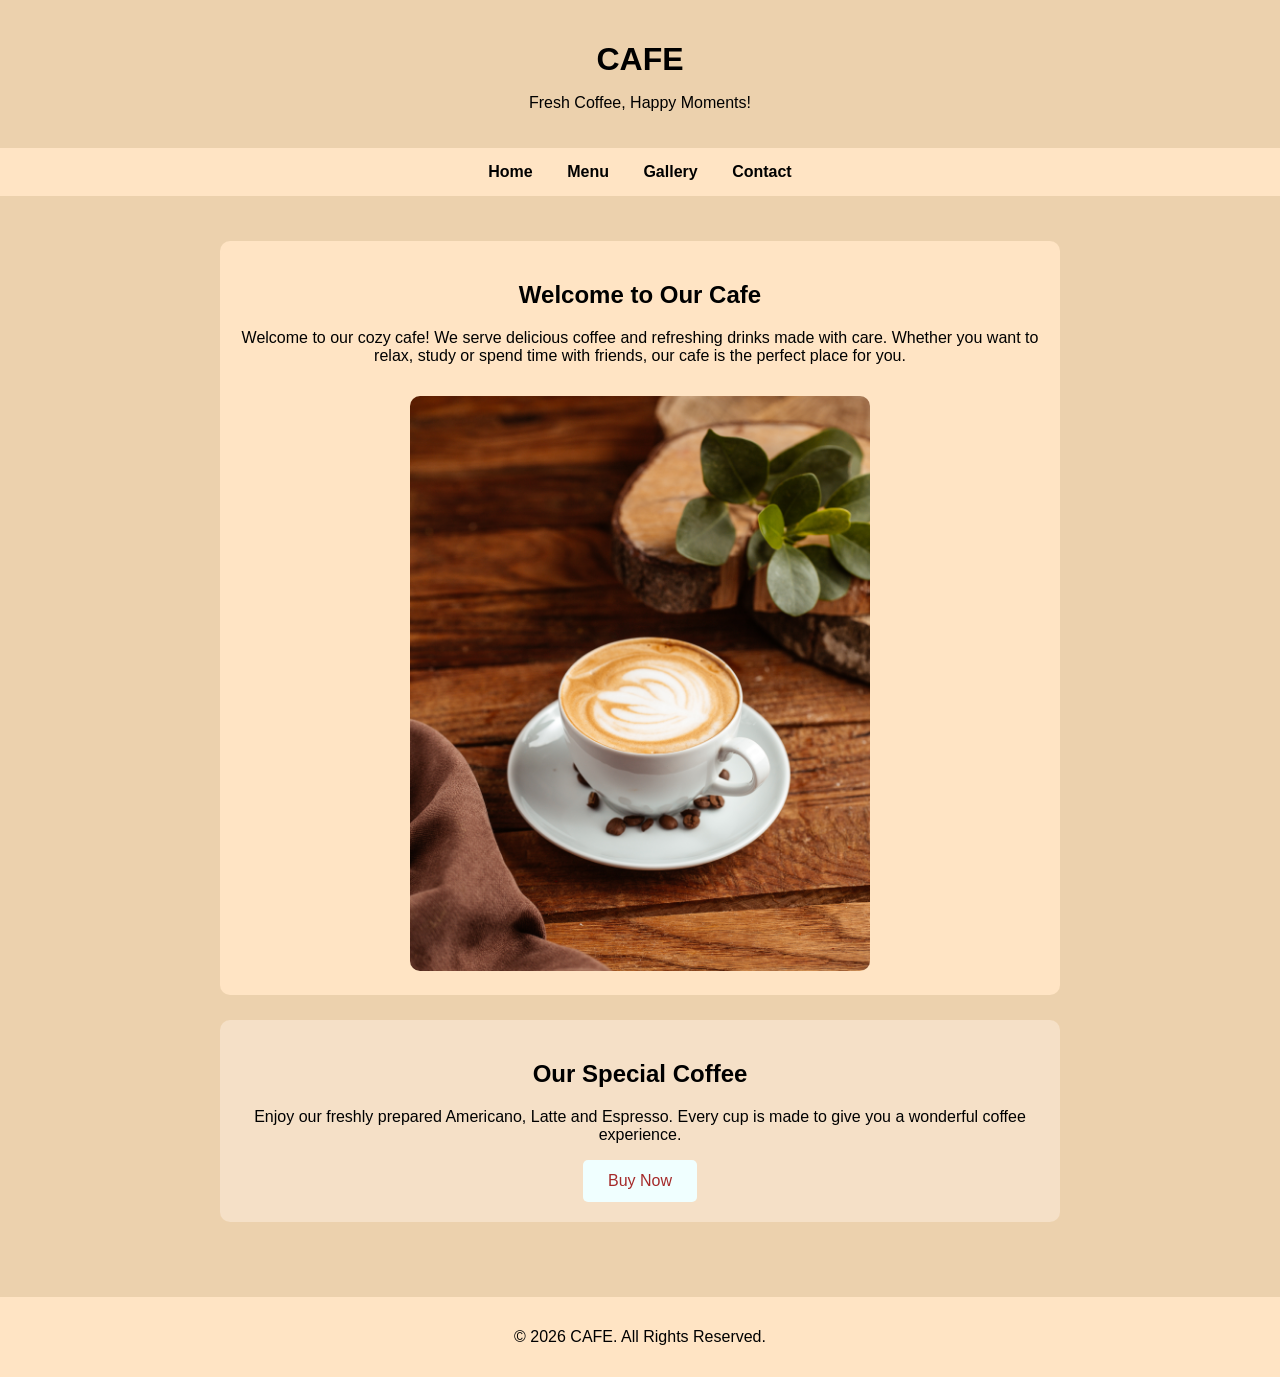
<file: index.html>
<!DOCTYPE html>
<html lang="en">

<head>
    <meta charset="UTF-8">
    <meta name="viewport" content="width=device-width, initial-scale=1.0">
    <title>Cafe - Home</title>
    <link rel="stylesheet" href="style.css">
</head>

<body>

    <header>
        <h1>CAFE</h1>
        <p>Fresh Coffee, Happy Moments!</p>
    </header>

    <nav>
        <a href="index.html">Home</a>
        <a href="menu.html">Menu</a>
        <a href="gallery.html">Gallery</a>
        <a href="contact.html">Contact</a>
    </nav>

    <main>

        <section class="welcome-section">
            <h2>Welcome to Our Cafe</h2>

            <p>
                Welcome to our cozy cafe! We serve delicious coffee
                and refreshing drinks made with care. Whether you
                want to relax, study or spend time with friends,
                our cafe is the perfect place for you.
            </p>

            <img src="coffee photo/Coffee.jpg.jpg"
                 alt="A cup of freshly prepared coffee"
                 class="home-image">
        </section>

        <section class="featured-section">
            <h2>Our Special Coffee</h2>

            <p>
                Enjoy our freshly prepared Americano, Latte
                and Espresso. Every cup is made to give you
                a wonderful coffee experience.
            </p>

            <button onclick="buyNow()">Buy Now</button>
        </section>

    </main>

    <footer>
        <p>© 2026 CAFE. All Rights Reserved.</p>
    </footer>

    <script>
        function buyNow() {
            window.alert("Thank you for visiting our cafe! Orders are coming soon.");
        }
    </script>

</body>
</html>
</file>
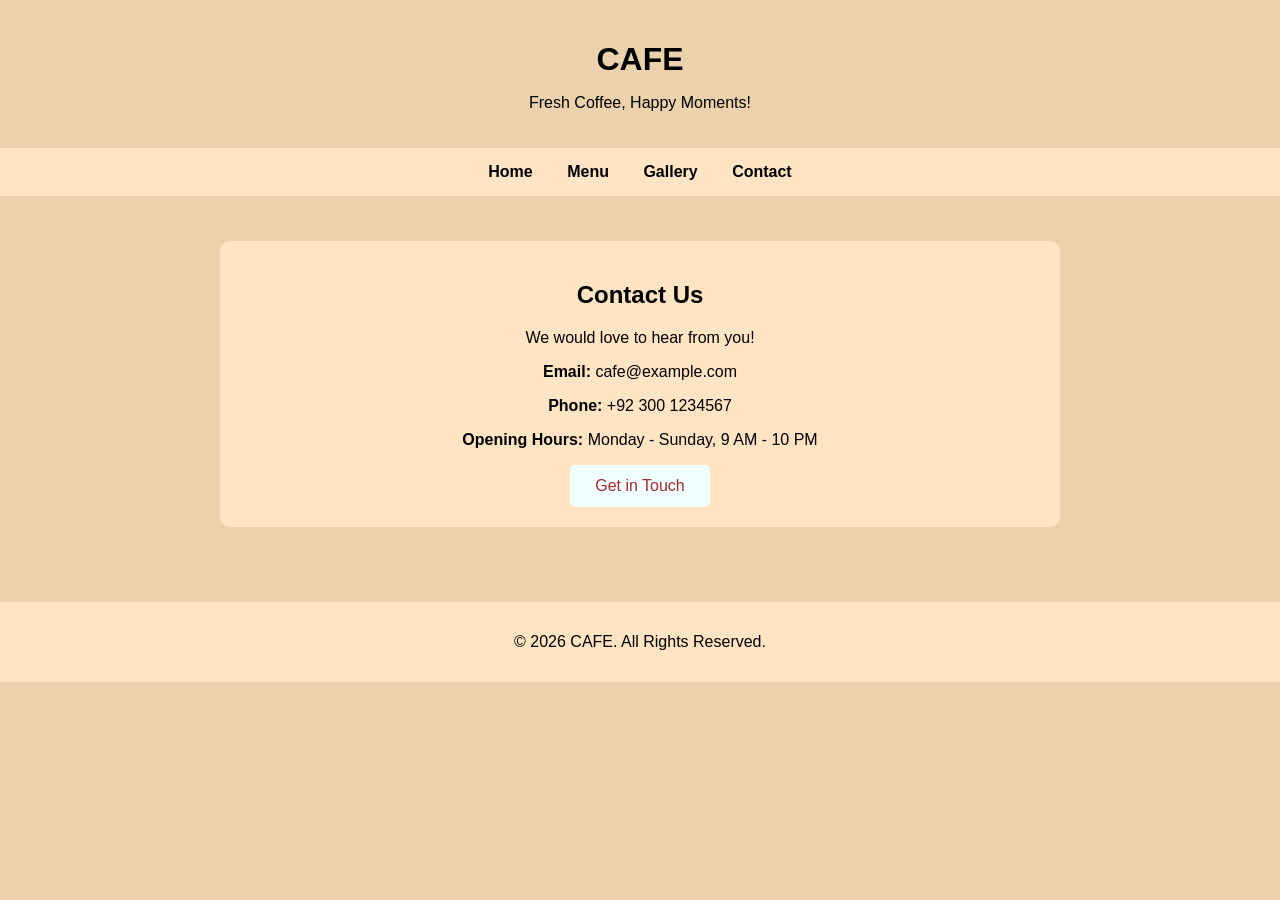
<file: contact.html>
<!DOCTYPE html>
<html lang="en">

<head>
    <meta charset="UTF-8">
    <meta name="viewport" content="width=device-width, initial-scale=1.0">
    <title>Cafe - Contact</title>
    <link rel="stylesheet" href="style.css">
</head>

<body>

    <header>
        <h1>CAFE</h1>
        <p>Fresh Coffee, Happy Moments!</p>
    </header>

    <nav>
        <a href="index.html">Home</a>
        <a href="menu.html">Menu</a>
        <a href="gallery.html">Gallery</a>
        <a href="contact.html">Contact</a>
    </nav>

    <main>
        <section class="welcome-section">
            <h2>Contact Us</h2>
            <p>We would love to hear from you!</p>

            <p><strong>Email:</strong> cafe@example.com</p>
            <p><strong>Phone:</strong> +92 300 1234567</p>
            <p><strong>Opening Hours:</strong> Monday - Sunday, 9 AM - 10 PM</p>

            <button onclick="contactMessage()">Get in Touch</button>
        </section>
    </main>

    <footer>
        <p>© 2026 CAFE. All Rights Reserved.</p>
    </footer>

    <script>
        function contactMessage() {
            window.alert("Thank you for contacting our cafe!");
        }
    </script>

</body>
</html>
</file>
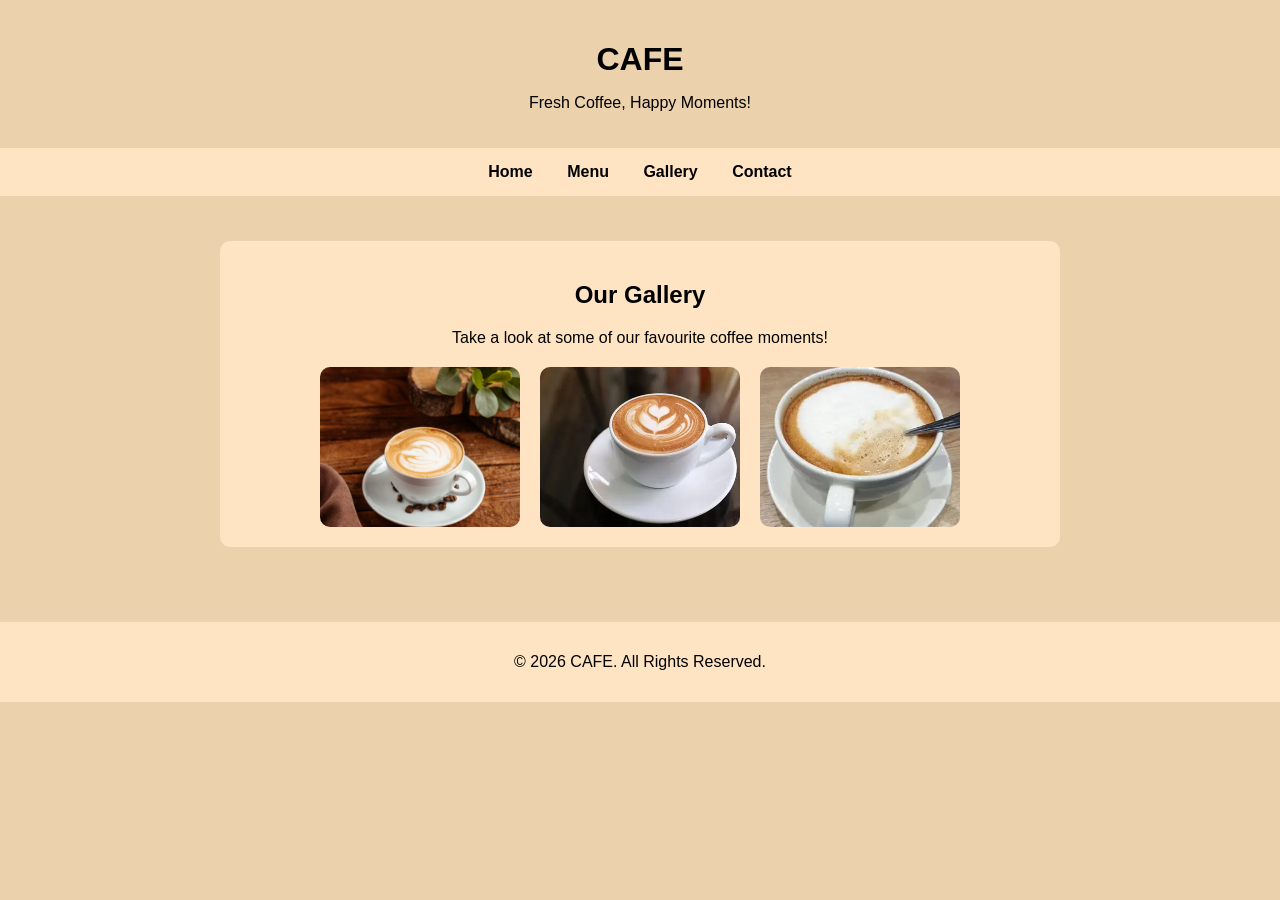
<file: gallery.html>
<!DOCTYPE html>
<html lang="en">

<head>
    <meta charset="UTF-8">
    <meta name="viewport" content="width=device-width, initial-scale=1.0">
    <title>Cafe - Gallery</title>
    <link rel="stylesheet" href="style.css">
</head>

<body>

    <header>
        <h1>CAFE</h1>
        <p>Fresh Coffee, Happy Moments!</p>
    </header>

    <nav>
        <a href="index.html">Home</a>
        <a href="menu.html">Menu</a>
        <a href="gallery.html">Gallery</a>
        <a href="contact.html">Contact</a>
    </nav>

    <main>
        <section class="welcome-section">
            <h2>Our Gallery</h2>
            <p>Take a look at some of our favourite coffee moments!</p>

        
            <div class="gallery-container">
    <img src="coffee photo/Coffee.jpg.jpg" alt="Fresh coffee">
    <img src="coffee photo/Latte.jpg.webp" alt="Delicious latte">
    <img src="coffee photo/Cappuccino.jpg.jpg" alt="Creamy cappuccino">
</div>
        </section>
    </main>

    <footer>
        <p>© 2026 CAFE. All Rights Reserved.</p>
    </footer>

</body>
</html>
</file>
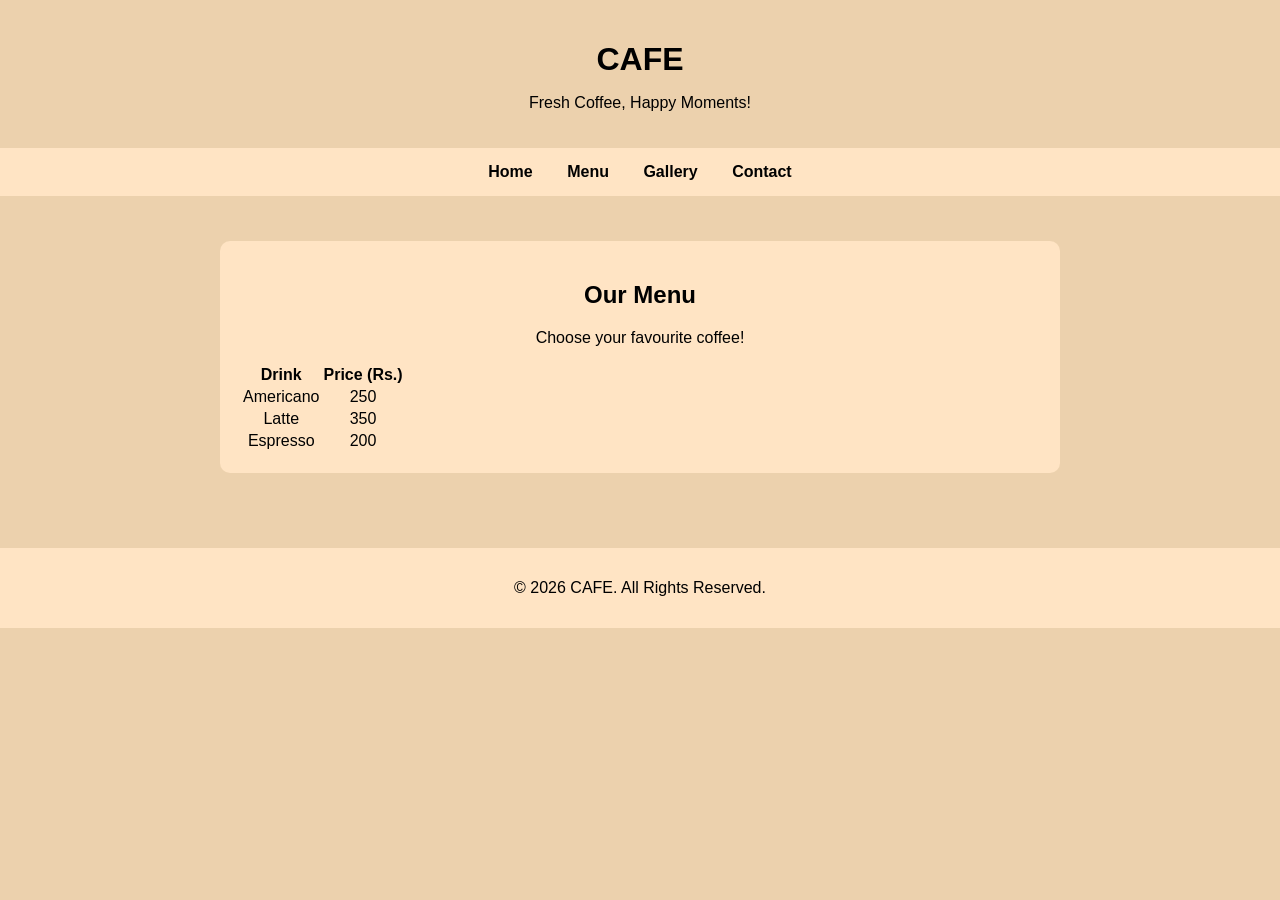
<file: menu.html>
<!DOCTYPE html>
<html lang="en">

<head>
    <meta charset="UTF-8">
    <meta name="viewport" content="width=device-width, initial-scale=1.0">
    <title>Cafe - Menu</title>
    <link rel="stylesheet" href="style.css">
</head>

<body>

    <header>
        <h1>CAFE</h1>
        <p>Fresh Coffee, Happy Moments!</p>
    </header>

    <nav>
        <a href="index.html">Home</a>
        <a href="menu.html">Menu</a>
        <a href="gallery.html">Gallery</a>
        <a href="contact.html">Contact</a>
    </nav>

    <main>
        <section class="welcome-section">
            <h2>Our Menu</h2>
            <p>Choose your favourite coffee!</p>

            <table>
                <tr>
                    <th>Drink</th>
                    <th>Price (Rs.)</th>
                </tr>
                <tr>
                    <td>Americano</td>
                    <td>250</td>
                </tr>
                <tr>
                    <td>Latte</td>
                    <td>350</td>
                </tr>
                <tr>
                    <td>Espresso</td>
                    <td>200</td>
                </tr>
            </table>
        </section>
    </main>

    <footer>
        <p>© 2026 CAFE. All Rights Reserved.</p>
    </footer>

</body>
</html>
</file>
<file: style.css>
/* Umaima Sohail
   i263009
   Section-A
*/

body {
    background-color: rgb(236, 209, 173);
    color: black;
    font-family: Arial, Helvetica, sans-serif;
    text-align: center;
    margin: 0;
}

header {
    padding: 20px;
}

h1 {
    font-size: 32px;
    margin-bottom: 4px;
}

header p {
    font-size: 16px;
}

nav {
    background-color: bisque;
    padding: 15px;
}

nav a {
    color: black;
    text-decoration: none;
    margin: 15px;
    font-weight: bold;
}

nav a:hover {
    color: brown;
}

main {
    padding: 20px;
}

section {
    margin: 25px auto;
    padding: 20px;
    max-width: 800px;
}

.welcome-section {
    background-color: bisque;
    border-radius: 10px;
}

.featured-section {
    background-color: rgb(245, 224, 199);
    border-radius: 10px;
}

.home-image {
    width: 460px;
    max-width: 100%;
    height: auto;
    border-radius: 10px;
    margin-top: 15px;
}

button {
    background-color: azure;
    color: brown;
    padding: 12px 25px;
    border: none;
    border-radius: 5px;
    cursor: pointer;
    font-size: 16px;
}

button:hover {
    background-color: white;
}

footer {
    background-color: bisque;
    padding: 15px;
    margin-top: 30px;
}
.gallery-container {
    display: flex;
    justify-content: center;
    flex-wrap: wrap;
    gap: 20px;
    margin-top: 20px;
}

.gallery-container img {
    width: 200px;
    height: 160px;
    object-fit: cover;
    border-radius: 10px;
}
.gallery-container img {
    transition: transform 0.3s ease;
}

.gallery-container img:hover {
    transform: scale(1.05);
}
</file>
